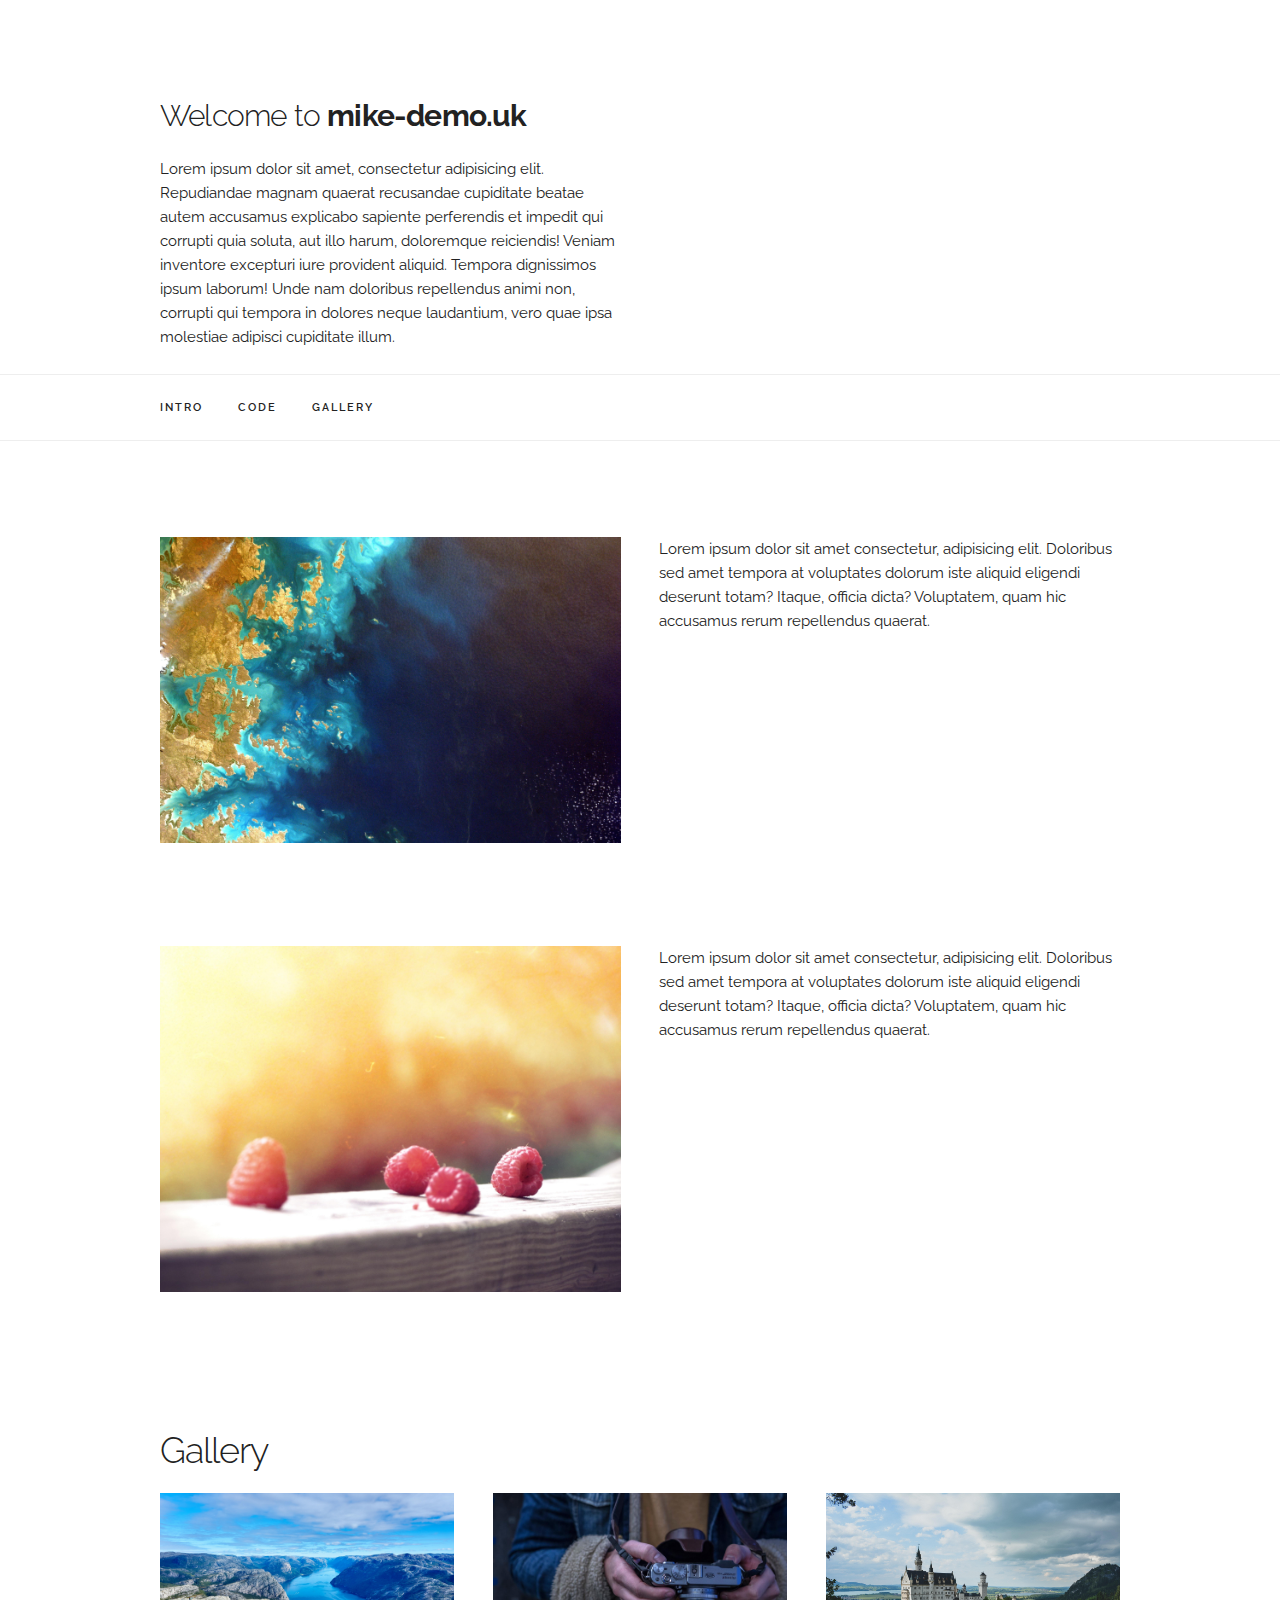
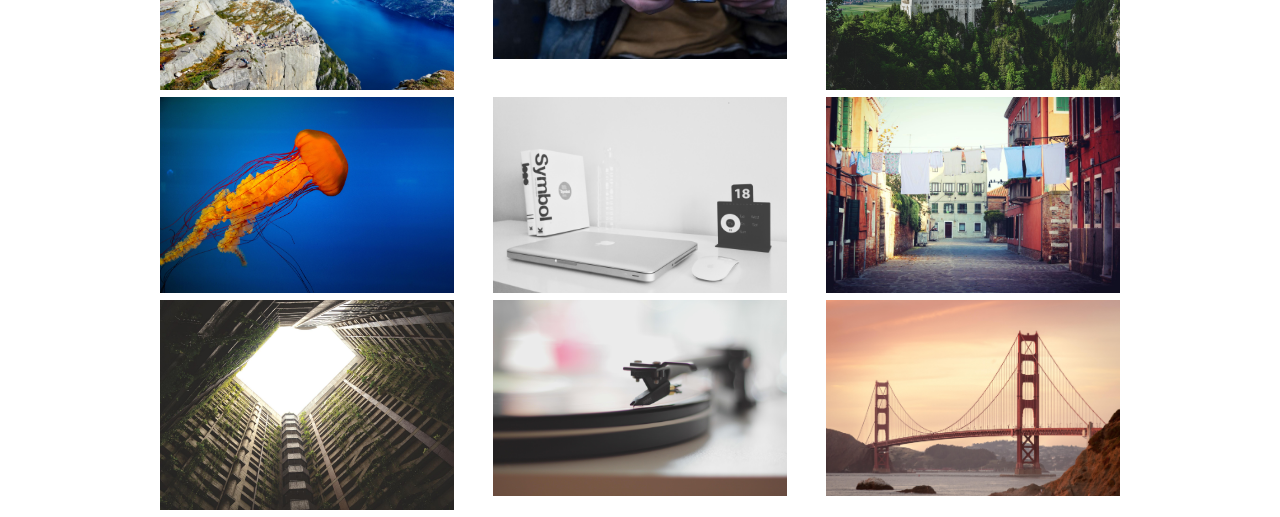
<file: index.html>
<!DOCTYPE html>
<html lang="en">
<head>

  <!-- Basic Page Needs
  –––––––––––––––––––––––––––––––––––––––––––––––––– -->
  <meta charset="utf-8">
  <title>mike-demo.uk</title>
  <meta name="description" content="Website to demonstrate Cloudflare features">
  <meta name="author" content="Mike Majunke">

  <!-- Mobile Specific Metas
  –––––––––––––––––––––––––––––––––––––––––––––––––– -->
  <meta name="viewport" content="width=device-width, initial-scale=1">

  <!-- FONT
  –––––––––––––––––––––––––––––––––––––––––––––––––– -->
  <link href="//fonts.googleapis.com/css?family=Raleway:400,300,600" rel="stylesheet" type="text/css">

  <!-- CSS
  –––––––––––––––––––––––––––––––––––––––––––––––––– -->
  <link rel="stylesheet" href="css/normalize.css">
  <link rel="stylesheet" href="css/skeleton.css">
  <link rel="stylesheet" href="css/custom.css">

  <!-- Favicon
  –––––––––––––––––––––––––––––––––––––––––––––––––– -->
  <link rel="icon" type="image/png" href="images/favicon.png">

</head>
<body>

  <!-- Primary Page Layout
  –––––––––––––––––––––––––––––––––––––––––––––––––– -->
 
  <div class="section intro" id="intro">
    <div class="container">
      <div class="row">
        <div class="one-half column" style="margin-top: 10%">
          <h4>Welcome to <b>mike-demo.uk</b></h4>
            <p>Lorem ipsum dolor sit amet, consectetur adipisicing elit. Repudiandae magnam quaerat recusandae cupiditate beatae autem accusamus explicabo sapiente perferendis et impedit qui corrupti quia soluta, aut illo harum, doloremque reiciendis!
            Veniam inventore excepturi iure provident aliquid. Tempora dignissimos ipsum laborum! Unde nam doloribus repellendus animi non, corrupti qui tempora in dolores neque laudantium, vero quae ipsa molestiae adipisci cupiditate illum.</p>
          </div>
      </div>
    </div>
  </div>

  <div class="navbar-spacer"></div>
  <nav class="navbar">
    <div class="container">
      <ul class="navbar-list">
        <li class="navbar-item"><a class="navbar-link" href="#intro">Intro</a></li>
        <li class="navbar-item">
          <a class="navbar-link" href="#" data-popover="#codeNavPopover">Code</a>
          <div id="codeNavPopover" class="popover">
            <ul class="popover-list">
              <li class="popover-item">
                <a class="popover-link" href="#grid">Grid</a>
              </li>
              <li class="popover-item">
                <a class="popover-link" href="#typography">Typography</a>
              </li>
              <li class="popover-item">
                <a class="popover-link" href="#buttons">Buttons</a>
              </li>
              <li class="popover-item">
                <a class="popover-link" href="#forms">Forms</a>
              </li>
              <li class="popover-item">
                <a class="popover-link" href="#lists">Lists</a>
              </li>
              <li class="popover-item">
                <a class="popover-link" href="#code">Code</a>
              </li>
              <li class="popover-item">
                <a class="popover-link" href="#tables">Tables</a>
              </li>
              <li class="popover-item">
                <a class="popover-link" href="#queries">Queries</a>
              </li>
              <li class="popover-item">
                <a class="popover-link" href="#utilities">Utilities</a>
              </li>
            </ul>
          </div>
        </li>
        <li class="navbar-item"><a class="navbar-link" href="#gallery">Gallery</a></li>
      </ul>
    </div>
  </nav>

  <div class="section images">
    <div class="container">
      <div class="row" style="margin-top: 10%">
        <div class="six columns">
          <img class="u-max-full-width" src="images/image0.jpg">
        </div>
        <div class="six columns">
          <p>Lorem ipsum dolor sit amet consectetur, adipisicing elit. Doloribus sed amet tempora at voluptates dolorum iste aliquid eligendi deserunt totam? Itaque, officia dicta? Voluptatem, quam hic accusamus rerum repellendus quaerat.</p>
        </div>
      </div>
      <div class="row" style="margin-top: 10%">
        <div class="six columns">
          <img class="u-max-full-width" src="images/image1.jpg">
        </div>
        <div class="six columns">
          <p>Lorem ipsum dolor sit amet consectetur, adipisicing elit. Doloribus sed amet tempora at voluptates dolorum iste aliquid eligendi deserunt totam? Itaque, officia dicta? Voluptatem, quam hic accusamus rerum repellendus quaerat.</p>
        </div>
      </div>
    </div>
  </div> 

  <div class="section gallery" id="gallery" style="margin-top: 10%">
    <div class="container">
      <h3 class="section-heading">Gallery</h3>
      <div class="row">
        <div class="one-third column category">
          <a href="./images/image3.jpg" target="_blank">
            <img class="u-max-full-width" src="images/image3.jpg">
          </a>   
        </div>
        <div class="one-third column category">
          <img class="u-max-full-width" src="images/image4.jpg">
        </div>
        <div class="one-third column category">
          <img class="u-max-full-width" src="images/image5.jpg">
        </div>
      </div>
      <div class="row">
        <div class="one-third column category">
          <img class="u-max-full-width" src="images/image6.jpg">
        </div>
        <div class="one-third column category">
          <img class="u-max-full-width" src="images/image7.jpg">
        </div>
        <div class="one-third column category">
          <img class="u-max-full-width" src="images/image8.jpg">
        </div>
      </div>
      <div class="row">
        <div class="one-third column category">
          <img class="u-max-full-width" src="images/image9.jpg">
        </div>
        <div class="one-third column category">
          <img class="u-max-full-width" src="images/image10.jpg">
        </div>
        <div class="one-third column category">
          <img class="u-max-full-width" src="images/image11.jpg">
        </div>
      </div>
    </div>
  </div>


<!-- End Document
  –––––––––––––––––––––––––––––––––––––––––––––––––– -->
</body>
</html>
</file>
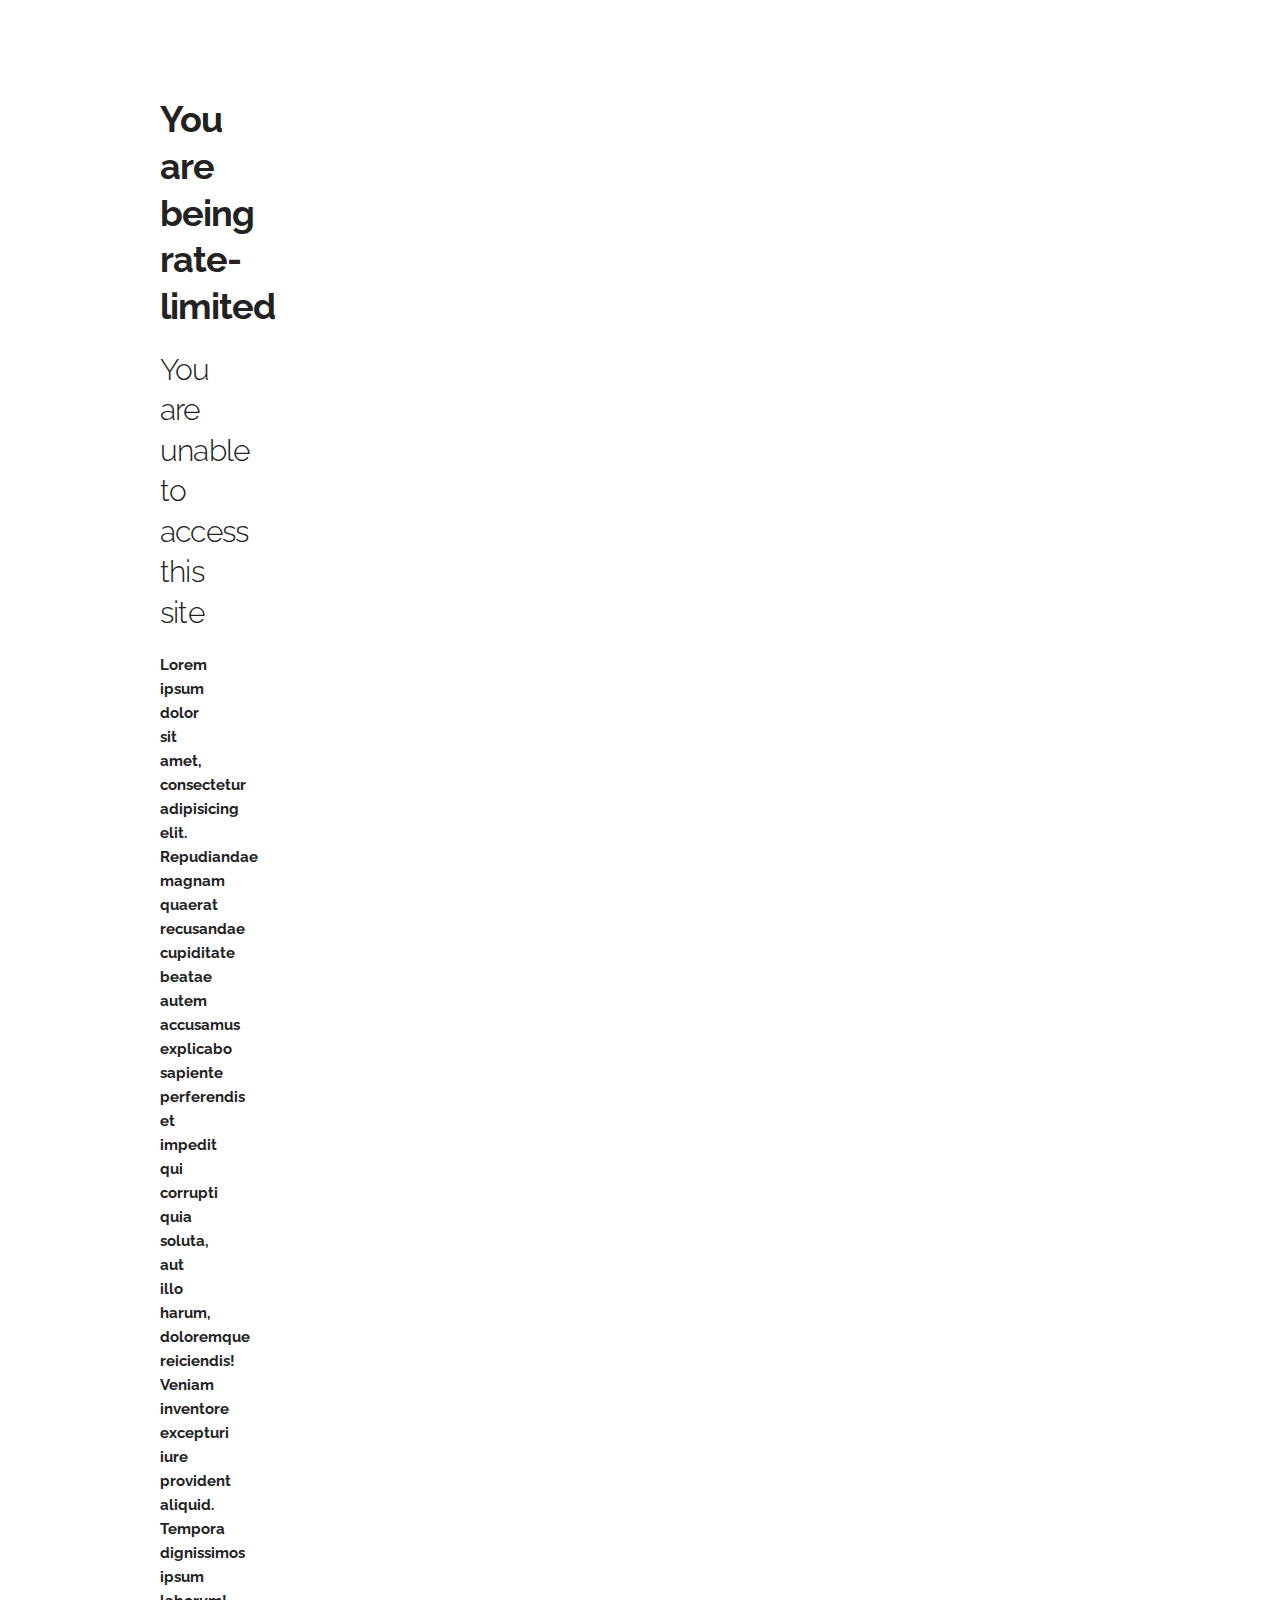
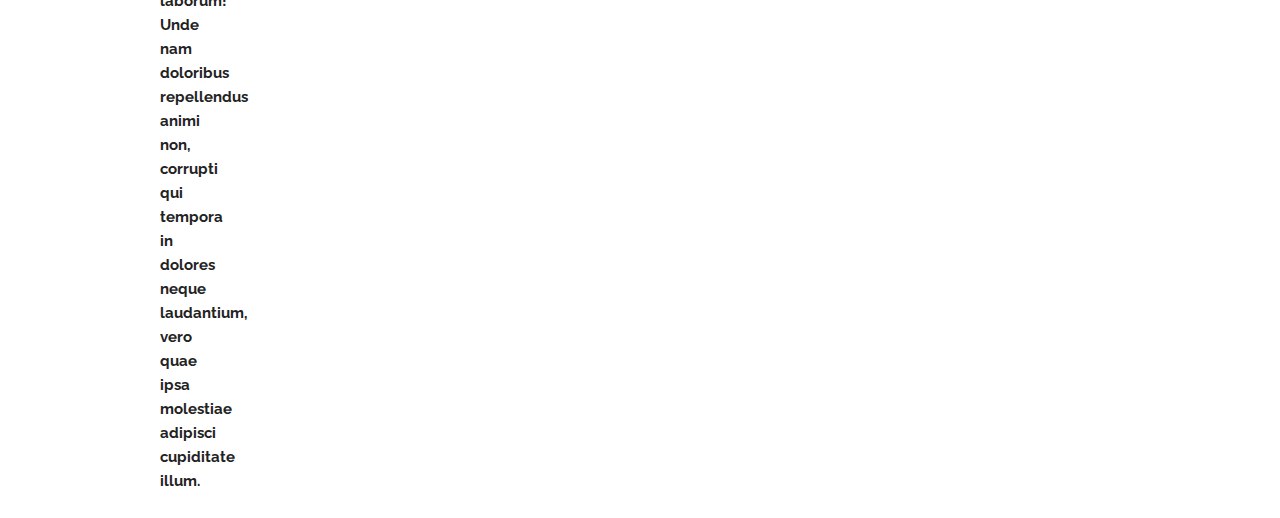
<file: error_ratelimit.html>
<!DOCTYPE html>
<html lang="en">
<head>

  <!-- Basic Page Needs
  –––––––––––––––––––––––––––––––––––––––––––––––––– -->
  <meta charset="utf-8">
  <title>ERROR</title>
  <meta name="description" content="Custom error page rate limiting">
  <meta name="author" content="Mike Majunke">

  <!-- Mobile Specific Metas
  –––––––––––––––––––––––––––––––––––––––––––––––––– -->
  <meta name="viewport" content="width=device-width, initial-scale=1">

  <!-- FONT
  –––––––––––––––––––––––––––––––––––––––––––––––––– -->
  <link href="//fonts.googleapis.com/css?family=Raleway:400,300,600" rel="stylesheet" type="text/css">

  <!-- CSS
  –––––––––––––––––––––––––––––––––––––––––––––––––– -->
  <link rel="stylesheet" href="css/normalize.css">
  <link rel="stylesheet" href="css/skeleton.css">
  <!-- <link rel="stylesheet" href="css/custom.css"> --> 

  <!-- Favicon
  –––––––––––––––––––––––––––––––––––––––––––––––––– -->
  <link rel="icon" type="image/png" href="images/favicon.png">

</head>

<body>
    <div class="section intro">
        <div class="container">
          <div class="row">
            <div class="one column" style="margin-top: 10%">
              <h3><b>You are being rate-limited<b></h3>
              <h4>You are unable to access this site</h4>
                <p>Lorem ipsum dolor sit amet, consectetur adipisicing elit. Repudiandae magnam quaerat recusandae cupiditate beatae autem accusamus explicabo sapiente perferendis et impedit qui corrupti quia soluta, aut illo harum, doloremque reiciendis!
                Veniam inventore excepturi iure provident aliquid. Tempora dignissimos ipsum laborum! Unde nam doloribus repellendus animi non, corrupti qui tempora in dolores neque laudantium, vero quae ipsa molestiae adipisci cupiditate illum.</p>
              </div>
          </div>
        </div>
      </div>
</body>

</html>
</file>
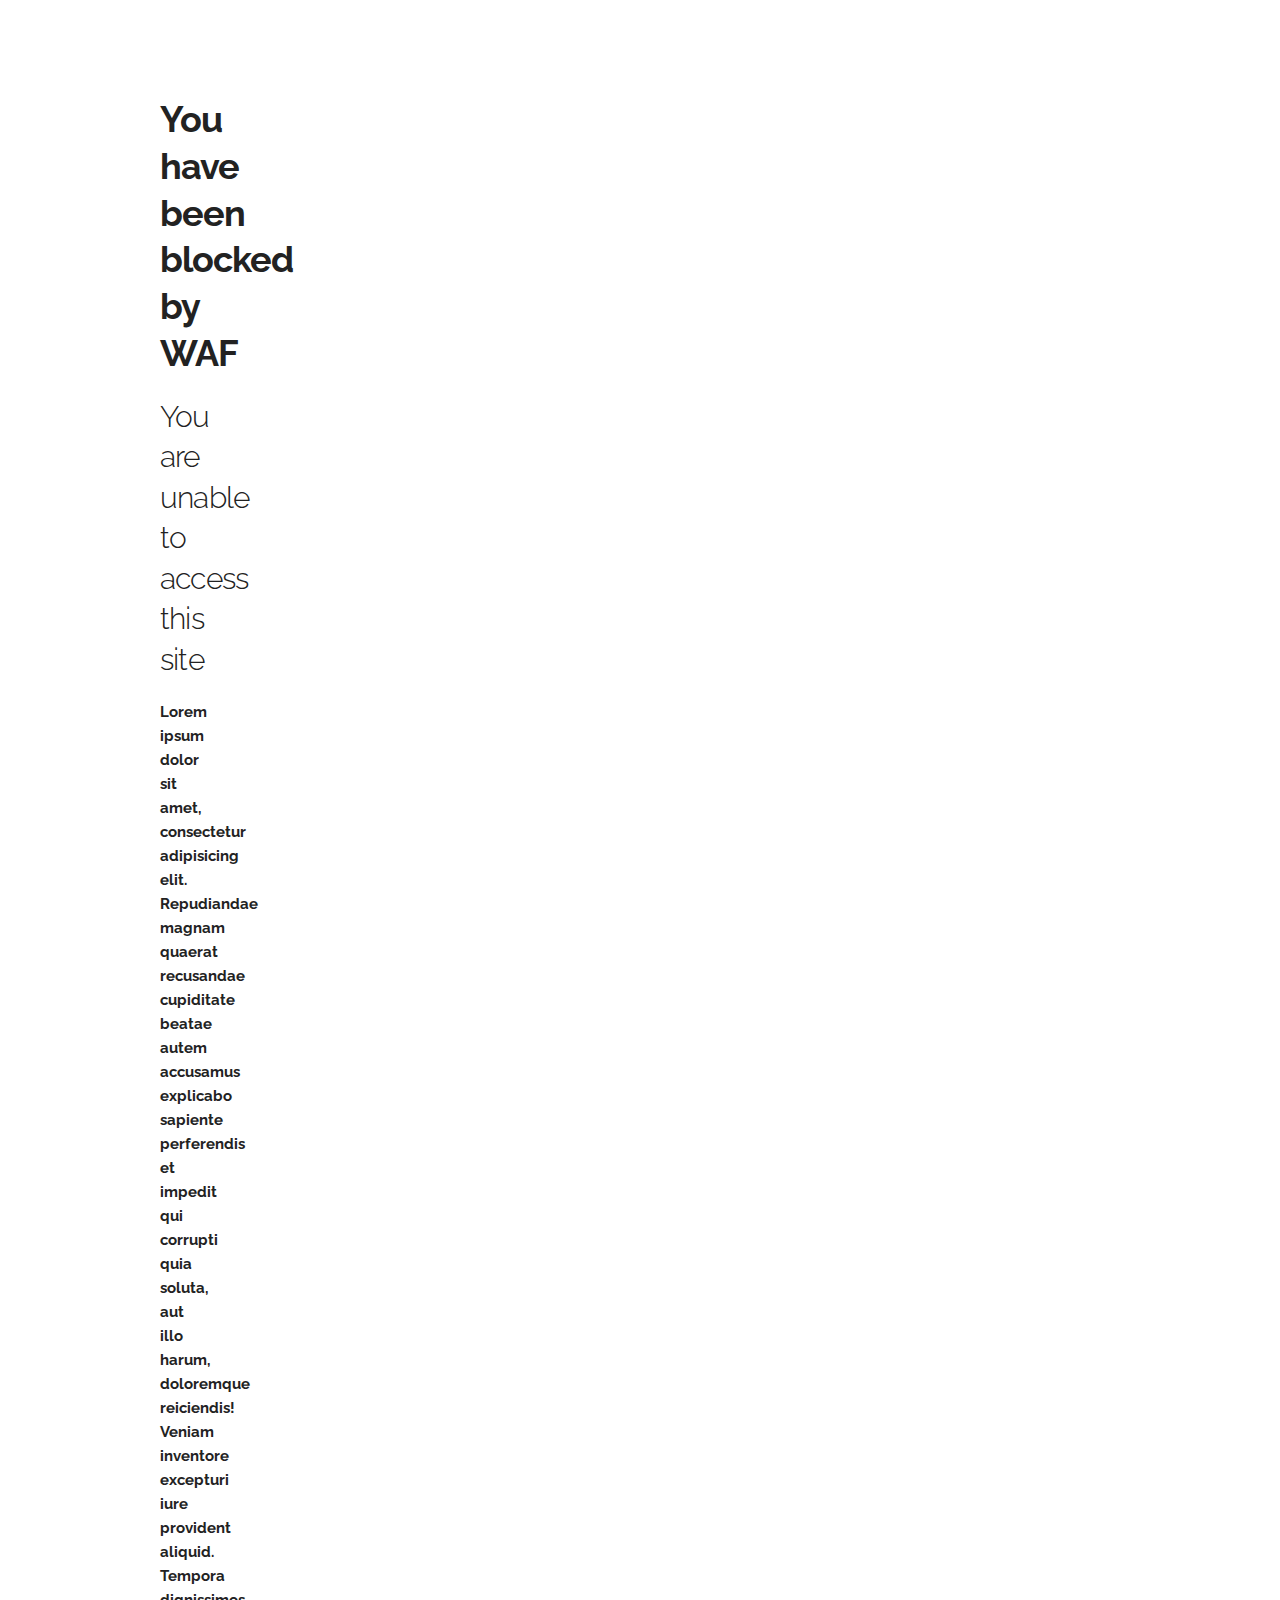
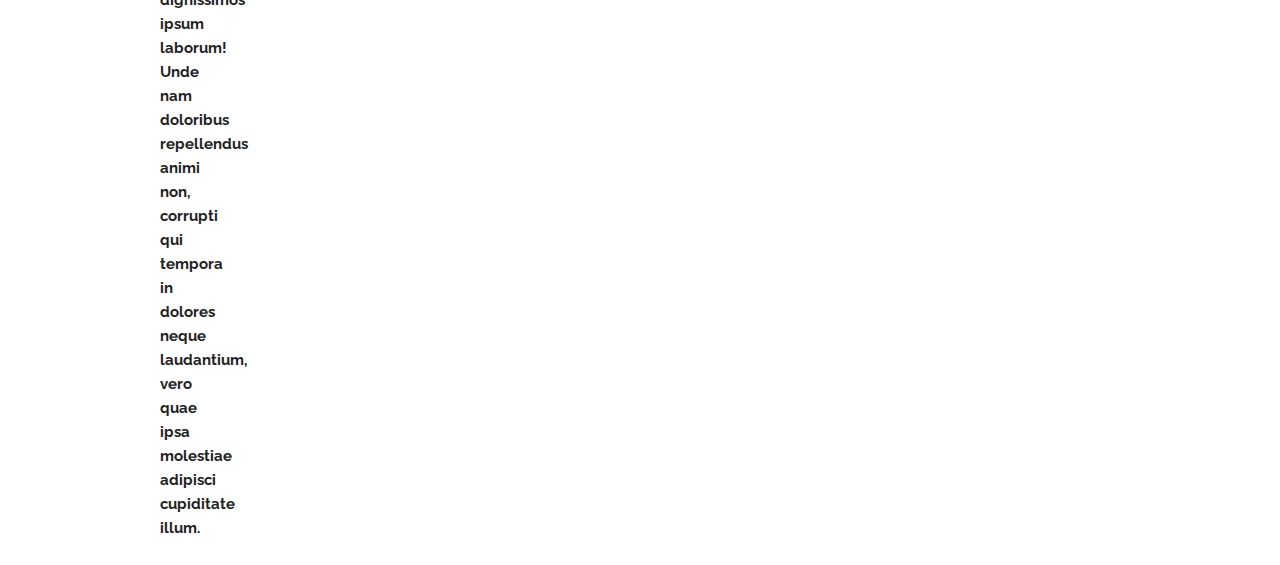
<file: error_WAF_Block.html>
<!DOCTYPE html>
<html lang="en">
<head>

  <!-- Basic Page Needs
  –––––––––––––––––––––––––––––––––––––––––––––––––– -->
  <meta charset="utf-8">
  <title>ERROR</title>
  <meta name="description" content="Custom error page WAF block">
  <meta name="author" content="Mike Majunke">

  <!-- Mobile Specific Metas
  –––––––––––––––––––––––––––––––––––––––––––––––––– -->
  <meta name="viewport" content="width=device-width, initial-scale=1">

  <!-- FONT
  –––––––––––––––––––––––––––––––––––––––––––––––––– -->
  <link href="//fonts.googleapis.com/css?family=Raleway:400,300,600" rel="stylesheet" type="text/css">

  <!-- CSS
  –––––––––––––––––––––––––––––––––––––––––––––––––– -->
  <link rel="stylesheet" href="css/normalize.css">
  <link rel="stylesheet" href="css/skeleton.css">
  <!-- <link rel="stylesheet" href="css/custom.css"> --> 

  <!-- Favicon
  –––––––––––––––––––––––––––––––––––––––––––––––––– -->
  <link rel="icon" type="image/png" href="images/favicon.png">

</head>

<body>
    <div class="section intro">
        <div class="container">
          <div class="row">
            <div class="one column" style="margin-top: 10%">
              <h3><b>You have been blocked by WAF<b></h3>
              <h4>You are unable to access this site</h4>
                <p>Lorem ipsum dolor sit amet, consectetur adipisicing elit. Repudiandae magnam quaerat recusandae cupiditate beatae autem accusamus explicabo sapiente perferendis et impedit qui corrupti quia soluta, aut illo harum, doloremque reiciendis!
                Veniam inventore excepturi iure provident aliquid. Tempora dignissimos ipsum laborum! Unde nam doloribus repellendus animi non, corrupti qui tempora in dolores neque laudantium, vero quae ipsa molestiae adipisci cupiditate illum.</p>
              </div>
          </div>
        </div>
      </div>
</body>

</html>
</file>
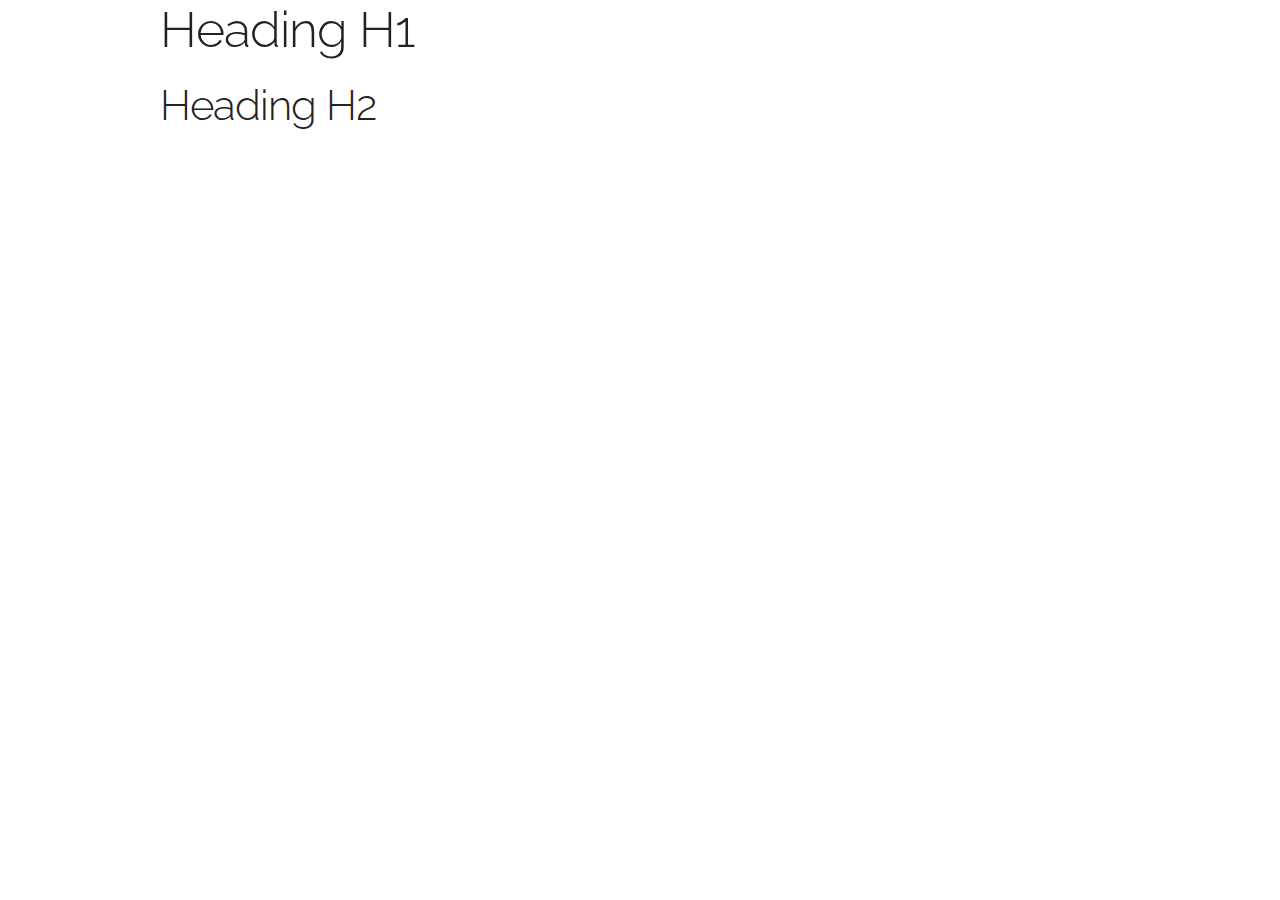
<file: test.html>
<!DOCTYPE html>
<html lang="en">
<head>

  <!-- Basic Page Needs
  –––––––––––––––––––––––––––––––––––––––––––––––––– -->
  <meta charset="utf-8">
  <title>mike-demo.uk - CF-Images</title>
  <meta name="description" content="Website to demonstrate Cloudflare features">
  <meta name="author" content="Mike Majunke">

  <!-- Mobile Specific Metas
  –––––––––––––––––––––––––––––––––––––––––––––––––– -->
  <meta name="viewport" content="width=device-width, initial-scale=1">

  <!-- FONT
  –––––––––––––––––––––––––––––––––––––––––––––––––– -->
  <link href="//fonts.googleapis.com/css?family=Raleway:400,300,600" rel="stylesheet" type="text/css">

  <!-- CSS
  –––––––––––––––––––––––––––––––––––––––––––––––––– -->
  <link rel="stylesheet" href="css/normalize.css">
  <link rel="stylesheet" href="css/skeleton.css">
  <link rel="stylesheet" href="css/custom.css">

  <!-- Favicon
  –––––––––––––––––––––––––––––––––––––––––––––––––– -->
  <link rel="icon" type="image/png" href="images/favicon.png">

</head>
<body>

  <!-- Primary Page Layout
  –––––––––––––––––––––––––––––––––––––––––––––––––– -->
 
  <div class="container">
    <div class=row">
      <h1>Heading H1</h1>
    </div>
  </div>

<div class="container">
  <h2>Heading H2</h2>
</div>




  <!-- End Document
  –––––––––––––––––––––––––––––––––––––––––––––––––– -->
</body>
</html>
</file>
<file: css/skeleton.css>
/*
* Skeleton V2.0.4
* Copyright 2014, Dave Gamache
* www.getskeleton.com
* Free to use under the MIT license.
* http://www.opensource.org/licenses/mit-license.php
* 12/29/2014
*/


/* Table of contents
––––––––––––––––––––––––––––––––––––––––––––––––––
- Grid
- Base Styles
- Typography
- Links
- Buttons
- Forms
- Lists
- Code
- Tables
- Spacing
- Utilities
- Clearing
- Media Queries
*/


/* Grid
–––––––––––––––––––––––––––––––––––––––––––––––––– */
.container {
  position: relative;
  width: 100%;
  max-width: 960px;
  margin: 0 auto;
  padding: 0 20px;
  box-sizing: border-box; }
.column,
.columns {
  width: 100%;
  float: left;
  box-sizing: border-box; }

/* For devices larger than 400px */
@media (min-width: 400px) {
  .container {
    width: 85%;
    padding: 0; }
}

/* For devices larger than 550px */
@media (min-width: 550px) {
  .container {
    width: 80%; }
  .column,
  .columns {
    margin-left: 4%; }
  .column:first-child,
  .columns:first-child {
    margin-left: 0; }

  .one.column,
  .one.columns                    { width: 4.66666666667%; }
  .two.columns                    { width: 13.3333333333%; }
  .three.columns                  { width: 22%;            }
  .four.columns                   { width: 30.6666666667%; }
  .five.columns                   { width: 39.3333333333%; }
  .six.columns                    { width: 48%;            }
  .seven.columns                  { width: 56.6666666667%; }
  .eight.columns                  { width: 65.3333333333%; }
  .nine.columns                   { width: 74.0%;          }
  .ten.columns                    { width: 82.6666666667%; }
  .eleven.columns                 { width: 91.3333333333%; }
  .twelve.columns                 { width: 100%; margin-left: 0; }

  .one-third.column               { width: 30.6666666667%; }
  .two-thirds.column              { width: 65.3333333333%; }

  .one-half.column                { width: 48%; }

  /* Offsets */
  .offset-by-one.column,
  .offset-by-one.columns          { margin-left: 8.66666666667%; }
  .offset-by-two.column,
  .offset-by-two.columns          { margin-left: 17.3333333333%; }
  .offset-by-three.column,
  .offset-by-three.columns        { margin-left: 26%;            }
  .offset-by-four.column,
  .offset-by-four.columns         { margin-left: 34.6666666667%; }
  .offset-by-five.column,
  .offset-by-five.columns         { margin-left: 43.3333333333%; }
  .offset-by-six.column,
  .offset-by-six.columns          { margin-left: 52%;            }
  .offset-by-seven.column,
  .offset-by-seven.columns        { margin-left: 60.6666666667%; }
  .offset-by-eight.column,
  .offset-by-eight.columns        { margin-left: 69.3333333333%; }
  .offset-by-nine.column,
  .offset-by-nine.columns         { margin-left: 78.0%;          }
  .offset-by-ten.column,
  .offset-by-ten.columns          { margin-left: 86.6666666667%; }
  .offset-by-eleven.column,
  .offset-by-eleven.columns       { margin-left: 95.3333333333%; }

  .offset-by-one-third.column,
  .offset-by-one-third.columns    { margin-left: 34.6666666667%; }
  .offset-by-two-thirds.column,
  .offset-by-two-thirds.columns   { margin-left: 69.3333333333%; }

  .offset-by-one-half.column,
  .offset-by-one-half.columns     { margin-left: 52%; }

}


/* Base Styles
–––––––––––––––––––––––––––––––––––––––––––––––––– */
/* NOTE
html is set to 62.5% so that all the REM measurements throughout Skeleton
are based on 10px sizing. So basically 1.5rem = 15px :) */
html {
  font-size: 62.5%; }
body {
  font-size: 1.5em; /* currently ems cause chrome bug misinterpreting rems on body element */
  line-height: 1.6;
  font-weight: 400;
  font-family: "Raleway", "HelveticaNeue", "Helvetica Neue", Helvetica, Arial, sans-serif;
  color: #222; }


/* Typography
–––––––––––––––––––––––––––––––––––––––––––––––––– */
h1, h2, h3, h4, h5, h6 {
  margin-top: 0;
  margin-bottom: 2rem;
  font-weight: 300; }
h1 { font-size: 4.0rem; line-height: 1.2;  letter-spacing: -.1rem;}
h2 { font-size: 3.6rem; line-height: 1.25; letter-spacing: -.1rem; }
h3 { font-size: 3.0rem; line-height: 1.3;  letter-spacing: -.1rem; }
h4 { font-size: 2.4rem; line-height: 1.35; letter-spacing: -.08rem; }
h5 { font-size: 1.8rem; line-height: 1.5;  letter-spacing: -.05rem; }
h6 { font-size: 1.5rem; line-height: 1.6;  letter-spacing: 0; }

/* Larger than phablet */
@media (min-width: 550px) {
  h1 { font-size: 5.0rem; }
  h2 { font-size: 4.2rem; }
  h3 { font-size: 3.6rem; }
  h4 { font-size: 3.0rem; }
  h5 { font-size: 2.4rem; }
  h6 { font-size: 1.5rem; }
}

p {
  margin-top: 0; }


/* Links
–––––––––––––––––––––––––––––––––––––––––––––––––– */
a {
  color: #1EAEDB; }
a:hover {
  color: #0FA0CE; }


/* Buttons
–––––––––––––––––––––––––––––––––––––––––––––––––– */
.button,
button,
input[type="submit"],
input[type="reset"],
input[type="button"] {
  display: inline-block;
  height: 38px;
  padding: 0 30px;
  color: #555;
  text-align: center;
  font-size: 11px;
  font-weight: 600;
  line-height: 38px;
  letter-spacing: .1rem;
  text-transform: uppercase;
  text-decoration: none;
  white-space: nowrap;
  background-color: transparent;
  border-radius: 4px;
  border: 1px solid #bbb;
  cursor: pointer;
  box-sizing: border-box; }
.button:hover,
button:hover,
input[type="submit"]:hover,
input[type="reset"]:hover,
input[type="button"]:hover,
.button:focus,
button:focus,
input[type="submit"]:focus,
input[type="reset"]:focus,
input[type="button"]:focus {
  color: #333;
  border-color: #888;
  outline: 0; }
.button.button-primary,
button.button-primary,
input[type="submit"].button-primary,
input[type="reset"].button-primary,
input[type="button"].button-primary {
  color: #FFF;
  background-color: #33C3F0;
  border-color: #33C3F0; }
.button.button-primary:hover,
button.button-primary:hover,
input[type="submit"].button-primary:hover,
input[type="reset"].button-primary:hover,
input[type="button"].button-primary:hover,
.button.button-primary:focus,
button.button-primary:focus,
input[type="submit"].button-primary:focus,
input[type="reset"].button-primary:focus,
input[type="button"].button-primary:focus {
  color: #FFF;
  background-color: #1EAEDB;
  border-color: #1EAEDB; }


/* Forms
–––––––––––––––––––––––––––––––––––––––––––––––––– */
input[type="email"],
input[type="number"],
input[type="search"],
input[type="text"],
input[type="tel"],
input[type="url"],
input[type="password"],
textarea,
select {
  height: 38px;
  padding: 6px 10px; /* The 6px vertically centers text on FF, ignored by Webkit */
  background-color: #fff;
  border: 1px solid #D1D1D1;
  border-radius: 4px;
  box-shadow: none;
  box-sizing: border-box; }
/* Removes awkward default styles on some inputs for iOS */
input[type="email"],
input[type="number"],
input[type="search"],
input[type="text"],
input[type="tel"],
input[type="url"],
input[type="password"],
textarea {
  -webkit-appearance: none;
     -moz-appearance: none;
          appearance: none; }
textarea {
  min-height: 65px;
  padding-top: 6px;
  padding-bottom: 6px; }
input[type="email"]:focus,
input[type="number"]:focus,
input[type="search"]:focus,
input[type="text"]:focus,
input[type="tel"]:focus,
input[type="url"]:focus,
input[type="password"]:focus,
textarea:focus,
select:focus {
  border: 1px solid #33C3F0;
  outline: 0; }
label,
legend {
  display: block;
  margin-bottom: .5rem;
  font-weight: 600; }
fieldset {
  padding: 0;
  border-width: 0; }
input[type="checkbox"],
input[type="radio"] {
  display: inline; }
label > .label-body {
  display: inline-block;
  margin-left: .5rem;
  font-weight: normal; }


/* Lists
–––––––––––––––––––––––––––––––––––––––––––––––––– */
ul {
  list-style: circle inside; }
ol {
  list-style: decimal inside; }
ol, ul {
  padding-left: 0;
  margin-top: 0; }
ul ul,
ul ol,
ol ol,
ol ul {
  margin: 1.5rem 0 1.5rem 3rem;
  font-size: 90%; }
li {
  margin-bottom: 1rem; }


/* Code
–––––––––––––––––––––––––––––––––––––––––––––––––– */
code {
  padding: .2rem .5rem;
  margin: 0 .2rem;
  font-size: 90%;
  white-space: nowrap;
  background: #F1F1F1;
  border: 1px solid #E1E1E1;
  border-radius: 4px; }
pre > code {
  display: block;
  padding: 1rem 1.5rem;
  white-space: pre; }


/* Tables
–––––––––––––––––––––––––––––––––––––––––––––––––– */
th,
td {
  padding: 12px 15px;
  text-align: left;
  border-bottom: 1px solid #E1E1E1; }
th:first-child,
td:first-child {
  padding-left: 0; }
th:last-child,
td:last-child {
  padding-right: 0; }


/* Spacing
–––––––––––––––––––––––––––––––––––––––––––––––––– */
button,
.button {
  margin-bottom: 1rem; }
input,
textarea,
select,
fieldset {
  margin-bottom: 1.5rem; }
pre,
blockquote,
dl,
figure,
table,
p,
ul,
ol,
form {
  margin-bottom: 2.5rem; }


/* Utilities
–––––––––––––––––––––––––––––––––––––––––––––––––– */
.u-full-width {
  width: 100%;
  box-sizing: border-box; }
.u-max-full-width {
  max-width: 100%;
  box-sizing: border-box; }
.u-pull-right {
  float: right; }
.u-pull-left {
  float: left; }


/* Misc
–––––––––––––––––––––––––––––––––––––––––––––––––– */
hr {
  margin-top: 3rem;
  margin-bottom: 3.5rem;
  border-width: 0;
  border-top: 1px solid #E1E1E1; }


/* Clearing
–––––––––––––––––––––––––––––––––––––––––––––––––– */

/* Self Clearing Goodness */
.container:after,
.row:after,
.u-cf {
  content: "";
  display: table;
  clear: both; }


/* Media Queries
–––––––––––––––––––––––––––––––––––––––––––––––––– */
/*
Note: The best way to structure the use of media queries is to create the queries
near the relevant code. For example, if you wanted to change the styles for buttons
on small devices, paste the mobile query code up in the buttons section and style it
there.
*/


/* Larger than mobile */
@media (min-width: 400px) {}

/* Larger than phablet (also point when grid becomes active) */
@media (min-width: 550px) {}

/* Larger than tablet */
@media (min-width: 750px) {}

/* Larger than desktop */
@media (min-width: 1000px) {}

/* Larger than Desktop HD */
@media (min-width: 1200px) {}
</file>
<file: css/custom.css>
.container {
    max-width: 960px; }
  .header {
    margin-top: 6rem;
    text-align: center; }
  .value-prop {
    margin-top: 1rem; }
  .value-props {
    margin-top: 4rem;
    margin-bottom: 4rem; }
  .docs-header {
    text-transform: uppercase;
    font-size: 1.4rem;
    letter-spacing: .2rem;
    font-weight: 600; }
  .docs-section {
    border-top: 1px solid #eee;
    padding: 4rem 0;
    margin-bottom: 0;}
  .value-img {
    display: block;
    text-align: center;
    margin: 2.5rem auto 0; }
  .example-grid .column,
  .example-grid .columns {
    background: #EEE;
    text-align: center;
    border-radius: 4px;
    font-size: 1rem;
    text-transform: uppercase;
    height: 30px;
    line-height: 30px;
    margin-bottom: .75rem;
    font-weight: 600;
    letter-spacing: .1rem; }
  .docs-example .row,
  .docs-example.row,
  .docs-example form {
    margin-bottom: 0; }
  .docs-example h1,
  .docs-example h2,
  .docs-example h3,
  .docs-example h4,
  .docs-example h5,
  .docs-example h6 {
    margin-bottom: 1rem; }
  .heading-font-size {
    font-size: 1.2rem;
    color: #999;
    letter-spacing: normal; }
  .code-example {
    margin-top: 1.5rem;
    margin-bottom: 0; }
  .code-example-body {
    white-space: pre;
    word-wrap: break-word }
  .example {
    position: relative; 
    margin-top: 4rem; }
  .example-header {
    font-weight: 600;
    margin-top: 1.5rem;
    margin-bottom: .5rem; }
  .example-description {
    margin-bottom: 1.5rem; }
  .example-screenshot-wrapper {
    display: block;
    position: relative;
    overflow: hidden;
    border-radius: 6px;
    border: 1px solid #eee;
    height: 250px; }
  .example-screenshot {
    width: 100%;
    height: auto; }
  .example-screenshot.coming-soon {
    width: auto;
    position: absolute;
    background: #eee;
    top: 5px;
    right: 5px;
    bottom: 5px;
    left: 5px; }
  .navbar {
    display: none; }
  
  /* Larger than phone */
  @media (min-width: 550px) {
    .header {
      margin-top: 18rem; }
    .value-props {
      margin-top: 9rem;
      margin-bottom: 7rem; }
    .value-img {
      margin-bottom: 1rem; }
    .example-grid .column,
    .example-grid .columns {
      margin-bottom: 1.5rem; }
    .docs-section {
      padding: 6rem 0; }
    .example-send-yourself-copy {
      float: right;
      margin-top: 12px; }
    .example-screenshot-wrapper {
      position: absolute;
      width: 48%;
      height: 100%;
      left: 0;
      max-height: none; }
  }
  
  /* Larger than tablet */
  @media (min-width: 750px) {
    /* Navbar */
    .navbar + .docs-section {
      border-top-width: 0;}
    .navbar,
    .navbar-spacer {
      display: block;
      width: 100%;
      height: 6.5rem;
      background: #fff;
      z-index: 99;
      border-top: 1px solid #eee;
      border-bottom: 1px solid #eee; }
    .navbar-spacer {
      display: none; }
    .navbar > .container {
      width: 100%; }
    .navbar-list {
      list-style: none;
      margin-bottom: 0; }
    .navbar-item {
      position: relative;
      float: left;
      margin-bottom: 0; }
    .navbar-link {
      text-transform: uppercase;
      font-size: 11px;
      font-weight: 600;
      letter-spacing: .2rem;
      margin-right: 35px;
      text-decoration: none;
      line-height: 6.5rem;
      color: #222; }
    .navbar-link.active {
      color: #33C3F0; }
    .has-docked-nav .navbar {
      position: fixed;
      top: 0;
      left: 0; }
    .has-docked-nav .navbar-spacer {
      display: block; }
    /* Re-overiding the width 100% declaration to match size of % based container */
    .has-docked-nav .navbar > .container {
      width: 80%; }
  
    /* Popover */
    .popover.open {
      display: block;
    }
    .popover {
      display: none;
      position: absolute;
      top: 0;
      left: 0;
      background: #fff;
      border: 1px solid #eee;
      border-radius: 4px;
      top: 92%;
      left: -50%;
      -webkit-filter: drop-shadow(0 0 6px rgba(0,0,0,.1));
         -moz-filter: drop-shadow(0 0 6px rgba(0,0,0,.1));
              filter: drop-shadow(0 0 6px rgba(0,0,0,.1)); }
    .popover-item:first-child .popover-link:after, 
    .popover-item:first-child .popover-link:before {
      bottom: 100%;
      left: 50%;
      border: solid transparent;
      content: " ";
      height: 0;
      width: 0;
      position: absolute;
      pointer-events: none; }
    .popover-item:first-child .popover-link:after {
      border-color: rgba(255, 255, 255, 0);
      border-bottom-color: #fff;
      border-width: 10px;
      margin-left: -10px; }
    .popover-item:first-child .popover-link:before {
      border-color: rgba(238, 238, 238, 0);
      border-bottom-color: #eee;
      border-width: 11px;
      margin-left: -11px; }
    .popover-list {
      padding: 0;
      margin: 0;
      list-style: none; }
    .popover-item {
      padding: 0;
      margin: 0; }
    .popover-link {
      position: relative;
      color: #222;
      display: block;
      padding: 8px 20px;
      border-bottom: 1px solid #eee;
      text-decoration: none;
      text-transform: uppercase;
      font-size: 1.0rem;
      font-weight: 600;
      text-align: center;
      letter-spacing: .1rem; }
    .popover-item:first-child .popover-link {
      border-radius: 4px 4px 0 0; }
    .popover-item:last-child .popover-link {
      border-radius: 0 0 4px 4px;
      border-bottom-width: 0; }
    .popover-link:hover {
      color: #fff;
      background: #33C3F0; }
    .popover-link:hover,
    .popover-item:first-child .popover-link:hover:after {
      border-bottom-color: #33C3F0; }
  }
</file>
